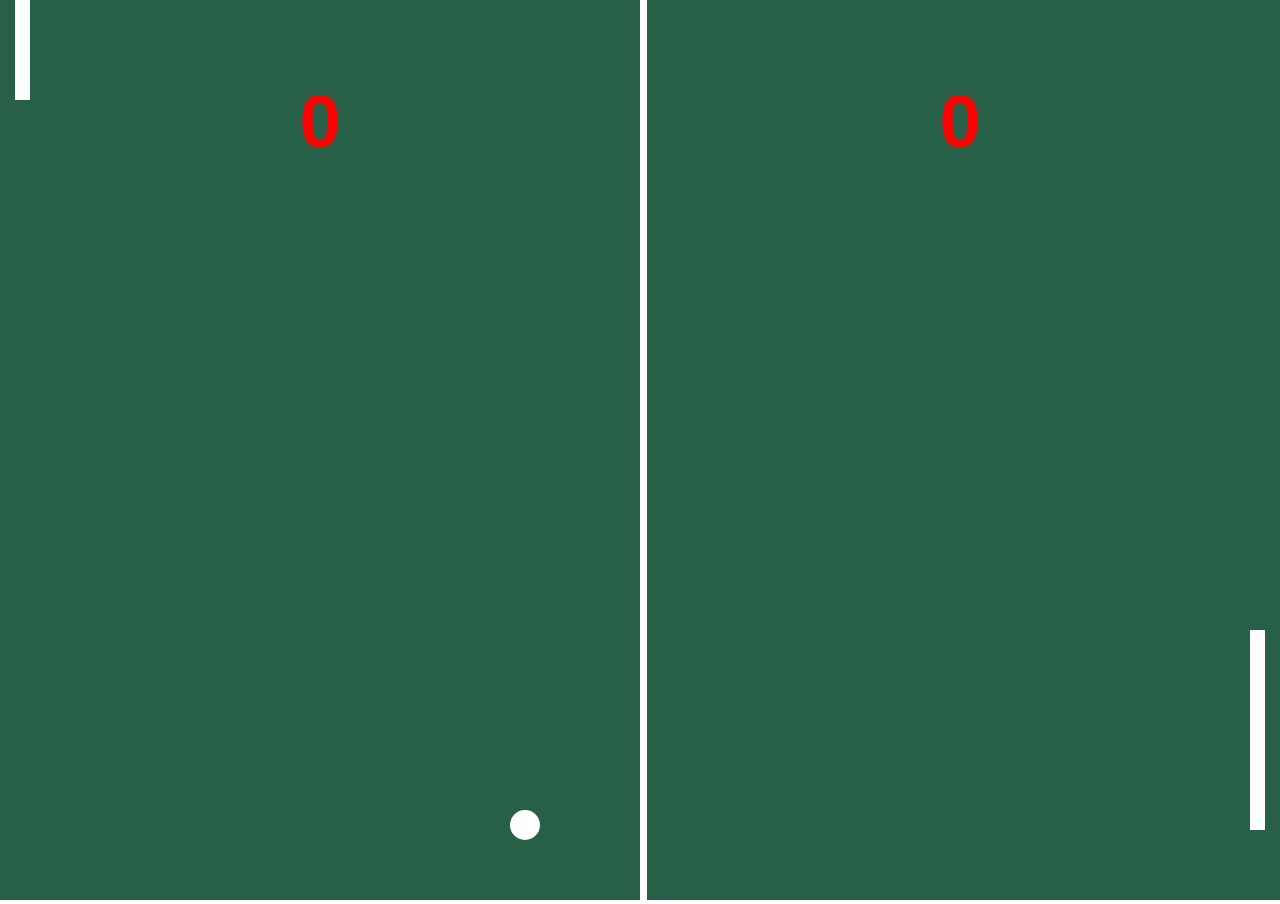
<file: Ping_Pong_js/index.html>
<!DOCTYPE html>
<html lang="en">
<head>
    <meta charset="UTF-8">
    <meta name="viewport" content="width=device-width, initial-scale=1.0">
    <title>Ping Pong</title>
</head>
<body>
    <canvas></canvas>
    <style>
        * {
            margin: 0;
            overflow: hidden;
            padding: 0;
            border: unset;
        }
    </style>
</body>
<script>
const canvasEl = document.querySelector("canvas");
const canvasCTx = canvasEl.getContext("2d");

const larguraRaquete = espacamentoRaquete = 15;
const alturaRaquete = 200;
const posicaoRaquete = 400;

const mouse = { x: 10, y: 0 };
let computerSpeed = 5;

const field = {
    w: window.innerWidth,
    h: window.innerHeight,

    draw: function () {
        canvasCTx.fillStyle = "#286047";
        canvasCTx.fillRect(0, 0, this.w, this.h);
    },
};

const line = {
    w: 7,
    h: field.h,

    draw: function () {
        canvasCTx.fillStyle = "#ffffff";
        canvasCTx.fillRect(field.w / 2, 0, this.w, field.h);
    },
};

const leftpaddle = {
    x: larguraRaquete,
    y: posicaoRaquete,
    w: larguraRaquete,
    h: alturaRaquete,

    _move: function () {
        this.y = mouse.y - this.h / 2;
    },

    draw: function () {
        canvasCTx.fillStyle = "#ffffff";
        canvasCTx.fillRect(this.x, this.y, this.w, this.h);
    },
};

const rightpaddle = {
    x: field.w - larguraRaquete * 2,
    y: posicaoRaquete,
    w: larguraRaquete,
    h: alturaRaquete,
    speed: computerSpeed,

    _move: function () {
        if (this.y + this.h / 2 < ball.y - ball.r) {
            this.y += this.speed;
        } else if (this.y + this.h / 2 > ball.y + ball.r) {
            this.y -= this.speed;
        }

        if (this.y < 0) {
            this.y = 0;
        } else if (this.y + this.h > field.h) {
            this.y = field.h - this.h;
        }
    },

    draw: function () {
        canvasCTx.fillStyle = "#ffffff";
        canvasCTx.fillRect(this.x, this.y, this.w, this.h);
    },
};

const meuPlacar = {
    player1: "0",
    player2: "0",
    human: 0,
    computador: 0,

    pontuacao: function () {
        this.human++;
        this.player1 = this.human.toString();
        this.player2 = this.computador.toString();
        ball._pontUp();
        computerSpeed += 0.5;
        rightpaddle.speed = computerSpeed;
    },

    pontuacaoComputador: function () {
        this.computador++;
        this.player1 = this.human.toString();
        this.player2 = this.computador.toString();
        ball._pontUp();
    },

    draw: function () {
        canvasCTx.font = "bold 74px arial";
        canvasCTx.textAlign = "center";
        canvasCTx.textBaseline = "top";
        canvasCTx.fillStyle = 'red';
        canvasCTx.fillText(this.player1, field.w / 4, field.h / 10);
        canvasCTx.fillText(this.player2, field.w / 4 + field.w / 2, field.h / 10);
    },
};

const ball = {
    x: 300,
    y: 600,
    r: 15,
    speed: 5,
    speedX: 5,
    speedY: 5,

    _pontUp: function () {
        this.x = field.w / 2;
        this.y = field.h / 2;
        this.speedX = Math.min(Math.abs(this.speedX) * 2, 10) * (this.speedX > 0 ? 1 : -1);
        this.speedY = Math.min(Math.abs(this.speedY) * 2, 10) * (this.speedY > 0 ? 1 : -1);
    },

    _calcPosition: function () {
        if (this.y - this.r < 0 || this.y + this.r > field.h) {
            this.speedY = -this.speedY;
        }
    },

    _calcCollision: function () {
        if (this.x - this.r < leftpaddle.x + leftpaddle.w &&
            this.y + this.r > leftpaddle.y &&
            this.y - this.r < leftpaddle.y + leftpaddle.h) {
            this.speedX = -this.speedX;
            this.speedY += (Math.random() - 0.5) * 2;
        }

        if (this.x + this.r > rightpaddle.x &&
            this.y + this.r > rightpaddle.y &&
            this.y - this.r < rightpaddle.y + rightpaddle.h) {
            this.speedX = -this.speedX;
            this.speedY += (Math.random() - 0.5) * 2;
        }
    },

    _move: function () {
        this.x += this.speedX;
        this.y += this.speedY;
    },

    calcularPlacar: function () {
        if (this.x > field.w) {
            meuPlacar.pontuacao();
        } else if (this.x < 0) {
            meuPlacar.pontuacaoComputador();
        }
    },

    draw: function () {
        canvasCTx.fillStyle = "#ffffff";
        canvasCTx.beginPath();
        canvasCTx.arc(this.x, this.y, this.r, 0, Math.PI * 2, true);
        canvasCTx.fill();

        this._move();
        this._calcPosition();
        this._calcCollision();
        this.calcularPlacar();
    },
};

function setup() {
    canvasEl.width = canvasCTx.width = field.w;
    canvasEl.height = canvasCTx.height = field.h;
}

function draw() {
    field.draw();
    line.draw();
    leftpaddle._move();
    leftpaddle.draw();
    rightpaddle._move();
    rightpaddle.draw();
    meuPlacar.draw();
    ball.draw();
}

setup();
draw();

window.animateFrame = (function () {
    return (
        window.requestAnimationFrame ||
        window.webkitRequestAnimationFrame ||
        window.mozRequestAnimationFrame ||
        window.oRequestAnimationFrame ||
        window.msRequestAnimationFrame ||
        function (callback) {
            return window.setTimeout(callback, 1000 / 60);
        }
    );
})();

function main() {
    animateFrame(main);
    draw();
}

setup();
main();

canvasEl.addEventListener('mousemove', function (e) {
    mouse.x = e.pageX;
    mouse.y = e.pageY;
});
</script>
</html>
</file>
